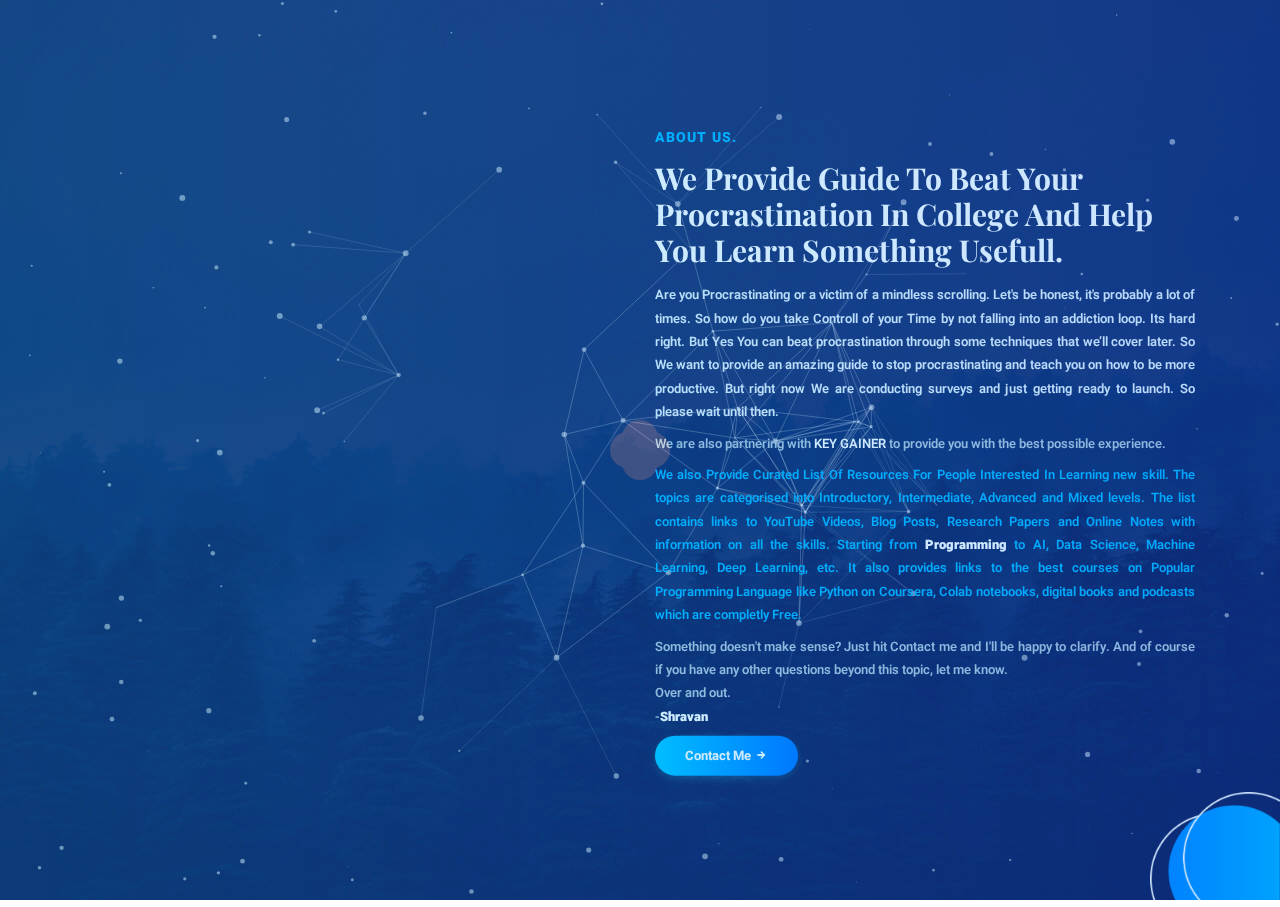
<file: about.html>
<!DOCTYPE html>
<html class="no-js" lang="zxx">

<head>
    <meta charset="utf-8" />
    <meta http-equiv="x-ua-compatible" content="ie=edge" />
    <title>Make Me Productive</title>
    <meta name="description" content="" />
    <meta name="viewport" content="width=device-width, initial-scale=1" />
    <!-- Favicon -->
    <link rel="shortcut icon" href="favicon.ico" type="image/x-icon" />
    <!-- Google font -->
    <link
        href="https://fonts.googleapis.com/css2?family=Heebo:wght@400;500;700;800&family=Playfair+Display:wght@700&display=swap"
        rel="stylesheet" />
    <!-- Ico Font CSS -->
    <link rel="stylesheet" href="css/icofont.css" />
    <!-- Bootstrap CSS -->
    <link rel="stylesheet" href="css/bootstrap.min.css" />
    <!-- Style CSS -->
    <link rel="stylesheet" href="css/style.css" />
    <!-- Responsive CSS -->
    <link rel="stylesheet" href="css/responsive.css" />
</head>

<body class="bg-img body-bg">
    <div class="canvas-area">
        <canvas class="constellation"></canvas>
    </div>

    <!-- PREALODER START -->
    <div class="preloader-wrap">
        <div class="preloader">
            <span></span>
            <span></span>
            <span></span>
            <span></span>
        </div>
    </div>
    <!-- PREALODER END -->
    <!-- SHAPE START -->
    <div class="shape-4"><img src="img/shape-4.png" alt="" /></div>
    <!-- SHAPE END -->
    <div class="bg-img color-white main-container">

        <!-- BODY PART START -->
        <div class="tab-content" id="pills-tabContent">

            <!-- ABOUT PART -->
            <!-- <div class="tab-pane fade" id="pills-about" role="tabpanel" aria-labelledby="pills-about-tab"> -->
            <div id="main-content-about" class="xs-no-positioning fixed fixed-middle">
                <div class="container">
                    <div class="row align-items-center">
                        <div class="col-sm-12 col-md-6 col-lg-6 col-xl-6">
                            <!-- <div class="about_img">
                                <img class="w-100" src="" alt="" />
                                <div class="border-shape"></div>
                                <div class="badge"><img class="w-100" src="" alt="" /></div>
                            </div> -->
                        </div>
                        <div class="col-sm-12 col-md-6 col-lg-6 col-xl-6">
                            <div class="title text-left">
                                <span class="about-small-title">About us.</span>
                                <h1 class="about-main-title">We provide guide to beat your procrastination in college
                                    and help you Learn Something usefull.</h1>
                            </div>
                            <div class="content-text">
                                <p class="first-pera">
                                    Are you Procrastinating or a victim of a mindless scrolling. Let's be honest,
                                    it's probably a lot of times. So how do you take Controll of your
                                    Time by not falling into an addiction loop. Its hard right. But Yes You can beat
                                    procrastination
                                    through some techniques that we’ll cover later. So We want to provide an amazing
                                    guide to stop procrastinating and teach you on how to be more productive.
                                    But right now We are conducting surveys and just getting ready to launch. So
                                    please wait until then.
                                </p>
                                <p class="second-pera">
                                    We are also partnering with <a target="_blank" href="https://www.keygainer.ml/">KEY
                                        GAINER</a> to provide you with the best possible experience.
                                </p>
                                <p class="third-pera">
                                    We also Provide Curated List Of Resources For People Interested In Learning new
                                    skill.
                                    The topics are categorised into Introductory, Intermediate, Advanced and Mixed
                                    levels. The list contains links to YouTube Videos, Blog Posts, Research
                                    Papers and Online Notes with information on all the skills.
                                    Starting from<b> Programming </b> to AI, Data Science, Machine Learning, Deep
                                    Learning, etc.
                                    It also provides links to the best courses on Popular Programming Language like
                                    Python on Coursera, Colab notebooks, digital books and podcasts which are
                                    completly Free.
                                </p>
                                <p class="second-pera">
                                    Something doesn't make sense? Just hit Contact me and I'll be happy to
                                    clarify.
                                    And of course if you have any other questions beyond this topic, let me know.<br>
                                    Over and out.<br>
                                    -<b>Shravan</b>
                                </p>
                                <a href="https://wa.me/919945332995?text=Hey" class="contact-btn">
                                    <button type="button" class="btn btn-primary btn-sm">Contact me <i
                                            class="icofont icofont-swoosh-right"></i></button>
                                </a>
                            </div>
                        </div>
                    </div>
                </div>
            </div>
            <!-- </div> -->
        </div>
    </div>

    <!-- jQuery -->
    <script src="js/jquery-3.2.1.min.js"></script>
    <!-- Bootstrap JS -->
    <script src="js/bootstrap.min.js"></script>
    <!-- zepto JS -->
    <script src="js/zepto.min.js"></script>
    <!-- constellation JS -->
    <script src="js/constellation.min.js"></script>
    <!-- stars JS -->
    <script src="js/stars.js"></script>
    <!-- scripts -->
    <script src="js/scripts.js"></script>

    <script>
        $('.canvas-area canvas').constellation({
            star: {
                width: 3
            },
            line: {
                color: 'rgba(255,255,255,0.7)'
            },
            length: (window.innerWidth / 9),
            radius: (window.innerWidth / 5)
        });
    </script>
</body>

</html>
</file>
<file: css/style.css>
* {
    margin: 0;
    padding: 0;
    -webkit-box-sizing: border-box;
    -moz-box-sizing: border-box;
    box-sizing: border-box;
}
body,
html {
    height: 100%;
    width: 100%;
    /* overflow: visible; */
    overflow: hidden;
}
body {
    height: 100%;
    color: #444;
    font-family: Heebo, sans-serif;
    font-size: 16px;
    line-height: 1.5;
    padding: 20px;
    position: relative;
    z-index: 1;
    /* overflow: visible; */
    overflow: hidden;
}
h1,
h2,
h3,
h4,
h5,
h6,
p {
    margin: 0;
}
h1 {
    font-size: 48px;
    line-height: 0.5;
    font-weight: 700;
    text-transform: uppercase;
}
h2 {
    font-size: 36px;
    line-height: 0.667;
    font-weight: 700;
    text-transform: uppercase;
}
h3 {
    font-size: 28px;
    text-transform: uppercase;
}
h4 {
    font-size: 18px;
    font-weight: 600;
}
embed,
iframe,
img,
object {
    max-width: 100%;
}
ul {
    margin: 0;
    padding: 0;
    list-style: none;
}
a,
a:active,
a:focus,
a:hover,
button {
    text-decoration: none;
    outline: 0;
}
a:active,
a:focus,
a:hover {
    color: #00b3fd;
}
li a {
    color: #fff;
}
a:hover,
button:hover {
    -webkit-transition: all 0.3s ease-in;
    -o-transition: all 0.3s ease-in;
    -moz-transition: all 0.3s ease-in;
    transition: all 0.3s ease-in;
}
.hidden {
    display: none;
}

/* ------------------------------------------------------------------ */
/* 1. CLASSES CSS PART START
/* ------------------------------------------------------------------ */

.bg-img {
    -moz-background-size: cover;
    -o-background-size: cover;
    background-size: cover;
    background-repeat: no-repeat;
    background-position: center center;
}
.fixed {
    position: fixed;
    left: 0;
    right: 0;
}
.fixed-top {
    top: 0;
}
.fixed-left-corner {
    bottom: 25px;
    padding-left: 25px;
}
.fixed-middle {
    top: 50%;
    -webkit-transform: translateY(-50%);
    -moz-transform: translateY(-50%);
    -ms-transform: translateY(-50%);
    -o-transform: translateY(-50%);
    transform: translateY(-50%);
    z-index: 1;
}
.positon-fix-style-1.fixed-middle {
    top: 55%;
}
.fixed-bottom {
    bottom: 0;
}
.body-bg {
    background-image: url(../img/homepage_01_bg.jpg);
}
.home4-body-bg {
    background-image: url(../img/homepage_04_bg.jpg);
}
.about-body-bg {
    background-image: url(../img/about-body-bg.jpg);
}
.contact-body-bg {
    background-image: url(../img/contact-body-bg.jpg);
}
.text-light {
    font-weight: 300;
}
.primary-title {
    margin-bottom: 20px;
}
.color-white * {
    color: #fff;
}
.white-bg-1 {
    background-color: rgba(255, 255, 255, 0.4);
}

/* ------------------------------------------------------------------ */
/*SHAPES*/
/* ------------------------------------------------------------------ */

.shape-1 {
    position: absolute;
    bottom: 0;
    left: 0;
    width: 250px;
}
.shape-2 {
    position: absolute;
    bottom: 0;
    right: 0;
    width: 250px;
}
.shape-3 {
    position: absolute;
    bottom: 0;
    left: 50%;
    transform: translateX(-50%);
    width: 400px;
}
.shape-4 {
    position: absolute;
    bottom: 0;
    right: 0;
    width: 300px;
}
.shape-5 {
    position: absolute;
    bottom: 0;
    right: 0;
}

/* ------------------------------------------------------------------ */
/*BUTTON*/
/* ------------------------------------------------------------------ */

.btn {
    text-transform: capitalize;
    font-size: 14px;
    font-weight: 700;
    border: none;
    padding: 13.5px 30px;
    -webkit-border-radius: 0;
    -moz-border-radius: 0;
    border-radius: 30px;
    overflow: hidden;
    position: relative;
    z-index: 1;
}
.btn-primary {
    background-color: #101a5f;
    background: linear-gradient(to left, #0072ff, #00c6ff);
    -webkit-box-shadow: 0 3px 7px 0 rgba(39, 201, 220, 0.2);
    -moz-box-shadow: 0 3px 7px 0 rgba(39, 201, 220, 0.2);
    box-shadow: 0 3px 7px 0 rgba(39, 201, 220, 0.2);
    color: #fff;
}
.btn-round {
    -webkit-border-radius: 30px;
    -moz-border-radius: 30px;
    border-radius: 30px;
}
.padding-big {
    padding: 50px 0;
}
.pt-70 {
    padding-top: 70px;
}

/* ------------------------------------------------------------------ */
/*BUTTON HOVER*/
/* ------------------------------------------------------------------ */
.btn:after,
.btn:before {
    content: "";
    position: absolute;
    width: 0;
    height: 100%;
    top: 0;
    background-color: #0072ffa3;
    z-index: -1;
    -webkit-transition: all 0.2s ease-in-out;
    -o-transition: all 0.2s ease-in-out;
    -moz-transition: all 0.2s ease-in-out;
    transition: all 0.2s ease-in-out;
}
.btn:before {
    left: 0;
}
.btn:after {
    right: 0;
}
.btn:hover:after,
.btn:hover:before {
    width: 50%;
}
.btn-primary:hover {
    color: #fff;
    -webkit-box-shadow: none;
    -moz-box-shadow: none;
    box-shadow: none;
}

/* ------------------------------------------------------------------ */
/*COLOR CSS*/
/* ------------------------------------------------------------------ */

.bg-header-dark {
    background-color: #01000235;
}
.bg-header-dark-home2 {
    background-color: #210f4b;
}
.bg-footer {
    background-color: #140c31;
}

/* ------------------------------------------------------------------ */
/* CLASSES CSS PART END
/* ------------------------------------------------------------------ */


/* ------------------------------------------------------------------ */
/*2.HEADER PART CSS START*/
/* ------------------------------------------------------------------ */
#header {
    position: absolute;
    width: 100%;
    top: 15px;
    left: 0;
}

.navbar-brand {
    width: 160px;
}
.nav-style1 {
    border: 1px solid #00b3fd5c;
    padding: 4px 40px;
    border-radius: 50px;
}
.navbar-brand h3 {
    font-size: 38px;
    font-weight: 700;
    text-transform: capitalize;
    display: inline-block;
    line-height: 0;
    vertical-align: middle;
    margin-left: 10px;
}
.nav-menu {
    font-size: 14px;
    color: #fff;
    font-weight: 500;
    text-transform: capitalize;
    position: relative;
    -webkit-transition: all 0.3s;
    -o-transition: all 0.3s;
    -moz-transition: all 0.3s;
    transition: all 0.3s;
    padding-right: 0 !important;
    padding-left: 0 !important;
    margin: 0 0.5rem;
}
.head-contact-us {
    text-align: center;
    background: url(../img/shape-4.jpg) center center no-repeat;
    background-size: cover;
    padding: 15px 30px;
    font-size: 18px;
    font-weight: 700;
}
.head-contact-title {
    font-size: 14px;
    color: #fc730a;
    font-weight: 700;
    display: block;
}
.head-contact-no {
    font-size: 25px;
    color: #fff;
    font-weight: 700;
    display: block;
}
.nav-item {
    display: flex;
}
.style-1 .nav-menu::before {
    content: "";
    position: absolute;
    top: -5px;
    left: 50%;
    transform: translateX(-50%);
    height: 0;
    width: 100%;
    background-color: #00b3fd;
    -webkit-transition: all 0.1s;
    -o-transition: all 0.1s;
    -moz-transition: all 0.1s;
    transition: all 0.1s;
}
.style-1 .nav-menu::after {
    content: "";
    position: absolute;
    bottom: -5px;
    left: 50%;
    transform: translateX(-50%);
    height: 0;
    width: 100%;
    background-color: #00b3fd;
    -webkit-transition: all 0.1s;
    -o-transition: all 0.1s;
    -moz-transition: all 0.1s;
    transition: all 0.1s;
}
.style-1 .nav-menu.active {
    color: #00b3fd;
}
.style-1 .nav-item:hover .nav-menu::before {
    height: 1px;
}
.style-1 .nav-item:hover .nav-menu::after {
    height: 1px;
}
.style-1 .active.nav-menu::before {
    height: 1px;
}
.style-1 .active.nav-menu::after {
    height: 1px;
}
.navbar-toggler .icofont {
    font-size: 21px;
}

/* ------------------------------------------------------------------ */
/*HEADER STYLE-2*/
/* ------------------------------------------------------------------ */

.secondary-navbar {
    visibility: hidden;
}
.nav-style2-main {
    position: absolute;
    top: 22px;
    right: 0;
    z-index: 3;
}
ul.style2-nav li {
    display: inline-block;
    margin: 0 10px;
}
ul.style2-nav li:hover .nav-menu {
    color: #101a5f;
}
.style2-nav li .nav-menu.active {
    color: #101a5f;
}
.style2-nav {
    background-color: #101a5f;
    background: linear-gradient(to left, #0072ff, #00c6ff);
    padding: 12px 415px 12px 30px;
    border-radius: 50px 0 0 50px;
    position: relative;
}
.style2-nav .top-line {
    position: absolute;
    top: -8px;
    right: -10px;
    height: 50px;
    width: 90%;
    background-color: transparent;
    border: 2px solid #fff;
    z-index: -1;
    border-radius: 50px 0 0 50px;
}
.style2-nav .bottom-line {
    position: absolute;
    bottom: -8px;
    right: -10px;
    height: 50px;
    width: 95%;
    background-color: transparent;
    border: 2px solid #fff;
    z-index: -1;
    border-radius: 50px 0 0 50px;
}
.menu-design {
    height: 0 !important;
    width: 0 !important;
    margin: 0 !important;
    padding: 0 !important;
}
.nav-pills .nav-link.active,
.nav-pills .show > .nav-link {
    background-color: transparent;
}
/* ------------------------------------------------------------------ */
/*HEADER PART CSS END*/
/* ------------------------------------------------------------------ */



/* ------------------------------------------------------------------ */
/*3.MAIN CONTENT CSS START*/
/* ------------------------------------------------------------------ */


/* ------------------------------------------------------------------ */
/*TITLE CSS START*/
/* ------------------------------------------------------------------ */
.title {
    text-align: center;
}
.small-title {
    font-size: 17px;
    padding-top: 2rem;
    font-weight: 800;
    color: #00b4fd;
    letter-spacing: 2px;
    /* text-transform: uppercase; */
    position: relative;
    display: inline-block;
    line-height: 1.8;
}
.main-title {
    font-size: 70px;
    font-weight: 700;
    color: #fff;
    text-transform: capitalize;
    font-family: "Playfair Display", serif;
    position: relative;
    display: block;
}

/* ------------------------------------------------------------------ */
/*TITLE CSS END*/
/* ------------------------------------------------------------------ */

/* ------------------------------------------------------------------ */
/*COUNTER CSS START*/
/* ------------------------------------------------------------------ */

/* ------------------------------------------------------------------ */
/*COUNTER STYLE-1*/
/* ------------------------------------------------------------------ */

.counter-style1 {
    margin: 25px 0 40px;
}
.counter-style1 .count-down-list.list-inline > li {
    display: inline-block;
    border: 2px solid #00b3fd;
    padding: 40px 0;
    border-radius: 20px;
    transition: all 0.3s;
    position: relative;
}
.counter-style1 .count-down-list.list-inline > li::before {
    content: "";
    position: absolute;
    left: 0;
    top: 0;
    width: 100%;
    height: 100%;
    border-radius: 15px;
    background: #00c6ff;
    background: -webkit-linear-gradient(to top, #0087ff, #00b4fd);
    background: linear-gradient(to top, #0087ff, #00b4fd);
    opacity: 0;
    visibility: hidden;
    z-index: -1;
    -moz-transition: all 0.3s ease 0s;
    -o-transition: all 0.3s ease 0s;
    -ms-transition: all 0.3s ease 0s;
    -webkit-transition: all 0.3s ease 0s;
    transition: all 0.3s ease 0s;
}
.counter-style1 .count-down-list.list-inline > li:hover::before {
    opacity: 1;
    visibility: visible;
}
.counter-style1 .countdown-timer #days span,
.counter-style1 .countdown-timer #hours span,
.counter-style1 .countdown-timer #minutes span,
.counter-style1 .countdown-timer #months span,
.counter-style1 .countdown-timer #seconds span,
.counter-style1 .countdown-timer #years span {
    display: block;
}
.counter-style1 .countdown-timer #days,
.counter-style1 .countdown-timer #hours,
.counter-style1 .countdown-timer #minutes,
.counter-style1 .countdown-timer #months,
.counter-style1 .countdown-timer #seconds,
.counter-style1 .countdown-timer #years {
    text-align: center;
    position: relative;
    width: 22%;
    margin: 0 5px;
}
.counter-style1 .countdown-timer .days,
.counter-style1 .countdown-timer .hours,
.counter-style1 .countdown-timer .minutes,
.counter-style1 .countdown-timer .months,
.counter-style1 .countdown-timer .seconds,
.counter-style1 .countdown-timer .years {
    font-size: 50px;
    font-weight: 800;
}
.counter-style1 .countdown-timer .counter-time-title {
    font-size: 14px;
    font-weight: 500;
    text-transform: uppercase;
}

/* ------------------------------------------------------------------ */
/*COUNTER STYLE-2*/
/* ------------------------------------------------------------------ */

.counter-style2 {
    margin: 80px 0 100px;
}
.counter-style2 .count-down-list.list-inline > li {
    display: inline-block;
    border-radius: 20px;
    transition: all 0.3s;
    position: relative;
}
.counter-style2 .count-down-list.list-inline > li::before {
    content: "";
    position: absolute;
    left: 0;
    top: 0;
    width: 100%;
    height: 100%;
    border-radius: 5px;
    background-size: cover;
    opacity: 1;
    visibility: visible;
    -moz-transition: all 0.3s ease 0s;
    -o-transition: all 0.3s ease 0s;
    -ms-transition: all 0.3s ease 0s;
    -webkit-transition: all 0.3s ease 0s;
    transition: all 0.3s ease 0s;
    z-index: -1;
}
#days .first-bg,
#hours .first-bg,
#minutes .first-bg,
#months .first-bg,
#seconds .first-bg,
#years .first-bg {
    height: 130px;
    width: 130px;
    background: #101a5f;
    position: absolute;
    top: 50%;
    left: 50%;
    transform: translate(-50%, -50%) rotate(60deg);
    z-index: -1;
    border: 3px solid #00c6ff;
    opacity: 0.1;
    border-radius: 20px;
}
#days .third-bg,
#hours .third-bg,
#minutes .third-bg,
#months .third-bg,
#seconds .third-bg,
#years .third-bg {
    height: 130px;
    width: 130px;
    background: #101a5f;
    position: absolute;
    top: 50%;
    left: 50%;
    transform: translate(-50%, -50%) rotate(45deg);
    z-index: -1;
    border: 3px solid #00c6ff;
    border-radius: 20px;
}
#days .second-bg,
#hours .second-bg,
#minutes .second-bg,
#months .second-bg,
#seconds .second-bg,
#years .second-bg {
    height: 130px;
    width: 130px;
    background: #101a5f;
    position: absolute;
    top: 50%;
    left: 50%;
    transform: translate(-50%, -50%) rotate(30deg);
    z-index: -1;
    border: 3px solid #00c6ff;
    opacity: 0.1;
    border-radius: 20px;
}
.counter-style2 .countdown-timer #days span,
.counter-style2 .countdown-timer #hours span,
.counter-style2 .countdown-timer #minutes span,
.counter-style2 .countdown-timer #months span,
.counter-style2 .countdown-timer #seconds span,
.counter-style2 .countdown-timer #years span {
    display: block;
}
.counter-style2 .countdown-timer #days,
.counter-style2 .countdown-timer #hours,
.counter-style2 .countdown-timer #minutes,
.counter-style2 .countdown-timer #months,
.counter-style2 .countdown-timer #seconds,
.counter-style2 .countdown-timer #years {
    text-align: center;
    position: relative;
    width: 180px;
}
.counter-style2 .countdown-timer .days,
.counter-style2 .countdown-timer .hours,
.counter-style2 .countdown-timer .minutes,
.counter-style2 .countdown-timer .months,
.counter-style2 .countdown-timer .seconds,
.counter-style2 .countdown-timer .years {
    font-size: 45px;
    font-weight: 800;
}
.counter-style2 .countdown-timer .counter-time-title {
    font-size: 14px;
    font-weight: 500;
    text-transform: uppercase;
}

/* ------------------------------------------------------------------ */
/*COUNTER CSS END*/
/* ------------------------------------------------------------------ */

/* ------------------------------------------------------------------ */
/*ABOUT CONTENT TEXT START*/
/* ------------------------------------------------------------------ */

.about-small-title {
    font-size: 17px;
    font-weight: 800;
    color: #00b4fd;
    letter-spacing: 2px;
    text-transform: uppercase;
    position: relative;
    line-height: 1.8;
}
.about-main-title {
    font-size: 40px;
    font-weight: 700;
    color: #fff;
    text-transform: capitalize;
    font-family: "Playfair Display", serif;
    position: relative;
    display: block;
    line-height: 1.2;
    margin-top: 10px; 
}
.first-pera {
    color: #e7f1fa;
    margin-top: 20px;
}
.second-pera {
    color: #afc4d7;
}
.third-pera {
    color: #00b4fd;
}
#main-content-about .content-text p {
    font-size: 16px;
    line-height: 1.8;
    font-weight: 600;
    margin-bottom: 20px;
    text-align: justify;
}
.about_img {
    width: 380px;
    display: inline-block;
    position: relative;
}
.border-shape {
    position: absolute;
    top: 30px;
    left: 30px;
    padding-left: 30px;
    height: 100%;
    width: 100%;
    background-color: transparent;
    border: 3px solid #fff;
    border-radius: 100px 0 25px 0;
    z-index: -1;
}

.badge {
    position: absolute;
    top: 50%;
    right: -100px;
    transform: translateY(-50%);
    height: 170px;
    width: 170px;
}

/* ------------------------------------------------------------------ */
/*ABOUT CONTENT TEXT END*/
/* ------------------------------------------------------------------ */

/* ------------------------------------------------------------------ */
/*CONTACT FORM CSS START*/
/* ------------------------------------------------------------------ */

.contact-small-title {
    font-size: 17px;
    font-weight: 800;
    color: #00b4fd;
    letter-spacing: 2px;
    text-transform: uppercase;
    line-height: 1.8;
    margin-bottom: 5px;
}
.contact-main-title {
    font-size: 44px;
    font-weight: 700;
    color: #fff;
    text-transform: capitalize;
    font-family: "Playfair Display", serif;
    position: relative;
    display: block;
    line-height: 1.2;
    margin-bottom: 30px;
}
.form-control {
    height: 47px;
    padding: 10px 30px;
    background-color: #101a5f;
    -webkit-box-shadow: none;
    -moz-box-shadow: none;
    box-shadow: none;
    outline: 0;
    border: 2px solid transparent;
    border-radius: 34px;
    width: 100%;
    color: #fff;
    font-weight: 400;
    font-size: 14px;
}
textarea.form-control {
    border-radius: 20px;
}
.form-control:focus {
    color: #fff;
    background-color: #101a5f;
    border-color: #00b2fd;
    outline: 0;
}
/* ------------------------------------------------------------------ */
/*CONTACT FORM CSS END*/
/* ------------------------------------------------------------------ */


/* ------------------------------------------------------------------ */
/*SUBSCRIBE FORM CSS START*/
/* ------------------------------------------------------------------ */
.subscribe-form {
    padding: 0 20px;
}
.form-inline {
    position: relative;
}
.form-inline .form-control {
    width: 100%;
    height: 55px;
    padding-left: 30px;
    padding-right: 80px;
    -webkit-border-radius: 30px;
    -moz-border-radius: 30px;
    border-radius: 30px;
    border: 1px solid #0d3373;
    background-color: #101a5f;
}
.form-inline .btn {
    position: absolute;
    right: 4px;
    top: 50%;
    transform: translateY(-50%);
    font-size: 17px;
    padding: 10px 28px;
    border-radius: 50px;
    background: linear-gradient(to left, #0072ff, #00c6ff);
}
.form-inline .btn .btn-icon {
    display: none;
}
.form-inline .form-control:focus {
    color: #fff;
    outline: 0;
    box-shadow: 0 0 0 0.2rem rgba(0, 123, 255, 0);
}
.form-control::placeholder {
    color: #fff;
}

.contact-btn{
    margin-top: 30px;
}

/* ------------------------------------------------------------------ */
/*SUBSCRIBE FORM CSS END*/
/* ------------------------------------------------------------------ */


/* ------------------------------------------------------------------ */
/*FOOTER CSS START*/
/* ------------------------------------------------------------------ */

#footer a {
    vertical-align: middle;
}
#footer .footer-logo {
    width: 75px;
    display: inline-block;
    vertical-align: middle;
}

/* ------------------------------------------------------------------ */
/*FOOTER CSS END*/
/* ------------------------------------------------------------------ */


/* ------------------------------------------------------------------ */
/*SOCIAL ICON CSS START*/
/* ------------------------------------------------------------------ */
.social-icon-box {
    display: inline-block;
    position: absolute;
    bottom: 20px;
    left: 50%;
    transform: translateX(-50%);
    z-index: 9;
}
.social-icons li {
    display: inline-block;
    margin: 0px 3px;
}

.social-icons li a {
    display: block;
    border: 1px;
    border-color: #101a5f;
    border-style: solid;
    width: 40px;
    height: 40px;
    line-height: 38px;
    text-align: center;
    transition: all 0.3s;
    border-radius: 50%;
}
.social-icons li a i {
    color: #101a5f;
    transition: all 0.3s;
}
.social-icons li a:hover {
    border-color: transparent;
    background-color: #101a5f;
}
.social-icons li a:hover i {
    color: #fff;
}
.social-icons li a.active {
    border-color: transparent;
    background-color: #101a5f;
}

/* ------------------------------------------------------------------ */
/*SOCIAL ICON STYLE-2*/
/* ------------------------------------------------------------------ */

.social-icon-box-style2 {
    position: absolute;
    bottom: 40px;
    left: 0;
    z-index: 3;
}

.social-icon-box-style2 p{
    font-size: 14px;
    color: #fff;
    font-weight: 600;
    text-shadow: 2px 8px 6px rgb(0 0 0 / 10%), 0px -5px 35px rgb(255 255 255 / 12%);
}
.social-icons-style2 {
    background-color: #101a5f;
    background: linear-gradient(to right, #0072ff, #00c6ff);
    padding: 12px 10px 12px 415px;
    border-radius: 0 50px 50px 0;
    position: relative;
}
.social-icons-style2 .top-line {
    position: absolute;
    top: -8px;
    left: -10px;
    height: 50px;
    width: 90%;
    background-color: transparent;
    border: 2px solid #fff;
    z-index: -1;
    border-radius: 0 50px 50px 0;
}
.social-icons-style2 .bottom-line {
    position: absolute;
    bottom: -8px;
    left: -10px;
    height: 50px;
    width: 95%;
    background-color: transparent;
    border: 2px solid #fff;
    z-index: -1;
    border-radius: 0 50px 50px 0;
}

/* ------------------------------------------------------------------ */
/*6. EXTRAA (modal, form reset, preloader etc)*/
/* ------------------------------------------------------------------ */
.icofont {
    font-size: 14px;
}
.modal-dialog {
    width: 75%;
}
.modal-header {
    padding: 15px 0;
    position: relative;
    padding-top: 22px;
}
.modal-header .close {
    margin-top: 0;
    color: #101a5f;
    opacity: 0.8;
    font-size: 45px;
    position: absolute;
    right: 0;
    top: -5px;
}
.modal-content {
    -webkit-box-shadow: none;
    -moz-box-shadow: none;
    box-shadow: none;
    border: none;
    -webkit-border-radius: 0;
    -moz-border-radius: 0;
    border-radius: 0;
    padding: 0 35px;
}
.modal-body {
    padding: 15px 0;
}
.modal-body p {
    font-size: 14px;
    margin-bottom: 25px;
    line-height: 1.5;
}
.modal .social-icons li a {
    color: #444;
    border: none;
}
.modal .social-icons li a:hover,
.modal .social-icons li a:hover i {
    color: #fff;
    background-color: transparent;
}
/* ------------------------------------------------------------------ */
/*CONTACT FORM*/
/* ------------------------------------------------------------------ */
.contact-form {
    background: #1e0c48;
    padding: 40px 70px;
    border-radius: 10px;
    position: relative;
}
.contact-form::before {
    content: "";
    top: 0;
    left: 0;
    height: 5px;
    width: 100%;
    position: absolute;
    border-radius: 10px 10px 0 0;
    background-color: #101a5f;
    background: linear-gradient(to left, #0072ff, #00c6ff);
}
#contact-form {
    overflow: hidden;
}
#contact-form .error,
#contact-form .success {
    display: none;
}
#contact-form .success {
    color: #fff;
    margin-left: 20px;
    margin-bottom: 10px;
}
#contact-form .error {
    color: #fe2929;
    margin-left: 20px;
    margin-bottom: 10px;
}
.location-map {
    height: 590px;
    border-radius: 10px;
    overflow: hidden;
}
.modal .form-control {
    border-color: rgba(167, 167, 167, 0.48);
    color: #444;
}
.modal .form-field i {
    color: rgba(167, 167, 167, 0.48);
}
.form-field {
    margin-bottom: 25px;
    position: relative;
}
.field-half-width {
    width: 48%;
}
.field-full-width {
    width: 100%;
}
.form-field i {
    position: absolute;
    color: rgba(255, 255, 255, 0.702);
    right: 30px;
    top: 50%;
    font-size: 12px;
    -webkit-transform: translateY(-50%);
    -moz-transform: translateY(-50%);
    -ms-transform: translateY(-50%);
    -o-transform: translateY(-50%);
    transform: translateY(-50%);
}
.modal .form-control {
    border-width: 1px;
}
.modal .form-control::placeholder {
    color: #ced4da;
}
.modal .form-control:focus {
    color: #222;
    background-color: transparent;
    border-color: #101a5f;
    outline: 0;
    box-shadow: 0 0 0 0.2rem rgba(0, 123, 255, 0);
}
.modal .form-control:focus + i {
    color: #101a5f;
}
.btn-big {
    width: 330px;
    -webkit-border-radius: 0;
    -moz-border-radius: 0;
    border-radius: 0;
}
/* ------------------------------------------------------------------ */
/*preloader*/
/* ------------------------------------------------------------------ */
.preloader-wrap {
    position: fixed;
    top: 0;
    bottom: 0;
    left: 0;
    right: 0;
    z-index: 99;
    height: 100%;
    width: 100%;
    background-color: #101a5f;
    background: linear-gradient(to left, #0072ff, #00c6ff);
    z-index: 9999999;
}
.preloader {
    position: absolute;
    top: 50%;
    text-align: center;
    left: 50%;
    -webkit-transform: translate(-50%, -50%);
    -moz-transform: translate(-50%, -50%);
    -ms-transform: translate(-50%, -50%);
    -o-transform: translate(-50%, -50%);
    transform: translate(-50%, -50%);
    z-index: 999;
    width: 24px;
    height: 24px;
}
.preloader span {
    display: inline-block;
    background-color: #fff;
    position: absolute;
    width: 36px;
    height: 36px;
    -webkit-border-radius: 100%;
    -moz-border-radius: 100%;
    border-radius: 100%;
    -webkit-transform: translate(-50%, -50%);
    -moz-transform: translate(-50%, -50%);
    -ms-transform: translate(-50%, -50%);
    -o-transform: translate(-50%, -50%);
    transform: translate(-50%, -50%);
    -webkit-animation: ball-fussion-ball1 1s 0s ease infinite;
    -moz-animation: ball-fussion-ball1 1s 0s ease infinite;
    -o-animation: ball-fussion-ball1 1s 0s ease infinite;
    animation: ball-fussion-ball1 1s 0s ease infinite;
}
.preloader span:nth-child(1) {
    top: 0;
    left: 50%;
    z-index: 1;
}
.preloader span:nth-child(2) {
    top: 50%;
    left: 100%;
    z-index: 2;
    -webkit-animation-name: ball-fussion-ball2;
    -moz-animation-name: ball-fussion-ball2;
    -o-animation-name: ball-fussion-ball2;
    animation-name: ball-fussion-ball2;
}
.preloader span:nth-child(3) {
    top: 100%;
    left: 50%;
    z-index: 1;
    -webkit-animation-name: ball-fussion-ball3;
    -moz-animation-name: ball-fussion-ball3;
    -o-animation-name: ball-fussion-ball3;
    animation-name: ball-fussion-ball3;
}
.preloader span:nth-child(4) {
    top: 50%;
    left: 0;
    z-index: 2;
    -webkit-animation-name: ball-fussion-ball4;
    -moz-animation-name: ball-fussion-ball4;
    -o-animation-name: ball-fussion-ball4;
    animation-name: ball-fussion-ball4;
}
@-webkit-keyframes ball-fussion-ball1 {
    0% {
        opacity: 0.35;
    }
    50% {
        top: -100%;
        left: 200%;
        opacity: 1;
    }
    100% {
        top: 50%;
        left: 100%;
        z-index: 2;
        opacity: 0.35;
    }
}
@-moz-keyframes ball-fussion-ball1 {
    0% {
        opacity: 0.35;
    }
    50% {
        top: -100%;
        left: 200%;
        opacity: 1;
    }
    100% {
        top: 50%;
        left: 100%;
        z-index: 2;
        opacity: 0.35;
    }
}
@-o-keyframes ball-fussion-ball1 {
    0% {
        opacity: 0.35;
    }
    50% {
        top: -100%;
        left: 200%;
        opacity: 1;
    }
    100% {
        top: 50%;
        left: 100%;
        z-index: 2;
        opacity: 0.35;
    }
}
@keyframes ball-fussion-ball1 {
    0% {
        opacity: 0.35;
    }
    50% {
        top: -100%;
        left: 200%;
        opacity: 1;
    }
    100% {
        top: 50%;
        left: 100%;
        z-index: 2;
        opacity: 0.35;
    }
}
@-webkit-keyframes ball-fussion-ball2 {
    0% {
        opacity: 0.35;
    }
    50% {
        top: 200%;
        left: 200%;
        opacity: 1;
    }
    100% {
        top: 100%;
        left: 50%;
        z-index: 1;
        opacity: 0.35;
    }
}
@-moz-keyframes ball-fussion-ball2 {
    0% {
        opacity: 0.35;
    }
    50% {
        top: 200%;
        left: 200%;
        opacity: 1;
    }
    100% {
        top: 100%;
        left: 50%;
        z-index: 1;
        opacity: 0.35;
    }
}
@-o-keyframes ball-fussion-ball2 {
    0% {
        opacity: 0.35;
    }
    50% {
        top: 200%;
        left: 200%;
        opacity: 1;
    }
    100% {
        top: 100%;
        left: 50%;
        z-index: 1;
        opacity: 0.35;
    }
}
@keyframes ball-fussion-ball2 {
    0% {
        opacity: 0.35;
    }
    50% {
        top: 200%;
        left: 200%;
        opacity: 1;
    }
    100% {
        top: 100%;
        left: 50%;
        z-index: 1;
        opacity: 0.35;
    }
}
@-webkit-keyframes ball-fussion-ball3 {
    0% {
        opacity: 0.35;
    }
    50% {
        top: 200%;
        left: -100%;
        opacity: 1;
    }
    100% {
        top: 50%;
        left: 0;
        z-index: 2;
        opacity: 0.35;
    }
}
@-moz-keyframes ball-fussion-ball3 {
    0% {
        opacity: 0.35;
    }
    50% {
        top: 200%;
        left: -100%;
        opacity: 1;
    }
    100% {
        top: 50%;
        left: 0;
        z-index: 2;
        opacity: 0.35;
    }
}
@-o-keyframes ball-fussion-ball3 {
    0% {
        opacity: 0.35;
    }
    50% {
        top: 200%;
        left: -100%;
        opacity: 1;
    }
    100% {
        top: 50%;
        left: 0;
        z-index: 2;
        opacity: 0.35;
    }
}
@keyframes ball-fussion-ball3 {
    0% {
        opacity: 0.35;
    }
    50% {
        top: 200%;
        left: -100%;
        opacity: 1;
    }
    100% {
        top: 50%;
        left: 0;
        z-index: 2;
        opacity: 0.35;
    }
}
@-webkit-keyframes ball-fussion-ball4 {
    0% {
        opacity: 0.35;
    }
    50% {
        top: -100%;
        left: -100%;
        opacity: 1;
    }
    100% {
        top: 0;
        left: 50%;
        z-index: 1;
        opacity: 0.35;
    }
}
@-moz-keyframes ball-fussion-ball4 {
    0% {
        opacity: 0.35;
    }
    50% {
        top: -100%;
        left: -100%;
        opacity: 1;
    }
    100% {
        top: 0;
        left: 50%;
        z-index: 1;
        opacity: 0.35;
    }
}
@-o-keyframes ball-fussion-ball4 {
    0% {
        opacity: 0.35;
    }
    50% {
        top: -100%;
        left: -100%;
        opacity: 1;
    }
    100% {
        top: 0;
        left: 50%;
        z-index: 1;
        opacity: 0.35;
    }
}
@keyframes ball-fussion-ball4 {
    0% {
        opacity: 0.35;
    }
    50% {
        top: -100%;
        left: -100%;
        opacity: 1;
    }
    100% {
        top: 0;
        left: 50%;
        z-index: 1;
        opacity: 0.35;
    }
}
/* ------------------------------------------------------------------ */
/*theme-style css*/
/* ------------------------------------------------------------------ */ 

#stats {
    left: 20px !important;
    top: 20px !important;
    display: none !important;
}
.canvas-area {
    position: absolute;
    top: 0;
    left: 0;
    height: 100%;
    width: 100%;
    z-index: 1;
}
.constellation {
    height: 100% !important;
    width: 100% !important;
}
/* ------------------------------------------------------------------ */ 
/*theme-style-rain*/
/* ------------------------------------------------------------------ */ 
.rain-area {
    height: 100%;
    width: 100%;
    position: absolute;
    top: 0;
    left: 0;
    z-index: -1;
}

.rain-area img {
    width: 100%;
    height: 100%;
    position: absolute;
    top: 0;
    left: 0;
    right: 0;
}
.rain-area canvas {
    position: absolute;
    top: 0;
    left: 0;
    right: 0;
    bottom: 0;
    width: 100%;
    height: 100%;
}
.rain-area {
    position: absolute;
    z-index: -1;
    height: 100%;
    width: 100%;
    overflow: hidden;
}
.rain-area:after {
    position: absolute;
    top: 0;
    left: 0;
    width: 100%;
    height: 100%;
    content: "";
    z-index: -1;
    background-color: #000;
    opacity: 0.3;
}


/* ------------------------------------------------------------------ */ 
/* for snow effect */
/* ------------------------------------------------------------------ */ 
.snow,
.winter-is-coming {
    z-index: -1;
    pointer-events: none;
}
.winter-is-coming {
    overflow: hidden;
    position: absolute;
    top: 0;
    height: 100%;
    width: 100%;
    max-width: 100%;
    background: rgba(0, 0, 0, 0.2);
}
.snow {
    position: absolute;
    top: 0;
    right: 0;
    bottom: 0;
    left: 0;
    -webkit-animation: falling linear infinite both;
    animation: falling linear infinite both;
    -webkit-transform: translate3D(0, -100%, 0);
    transform: translate3D(0, -100%, 0);
}
.snow-near {
    -webkit-animation-duration: 10s;
    animation-duration: 10s;
    background-image: url(../img/snow-near.png);
    background-size: contain;
}
.snow-near + .snow-alt {
    -webkit-animation-delay: 5s;
    animation-delay: 5s;
}
.snow-mid {
    -webkit-animation-duration: 20s;
    animation-duration: 20s;
    background-image: url(../img/snow-mid.png);
    background-size: contain;
}
.snow-mid + .snow-alt {
    -webkit-animation-delay: 10s;
    animation-delay: 10s;
}
.snow-far {
    -webkit-animation-duration: 30s;
    animation-duration: 30s;
    background-image: url(../img/snow-far.png);
    background-size: contain;
}
.snow-far + .snow-alt {
    -webkit-animation-delay: 15s;
    animation-delay: 15s;
}
@-webkit-keyframes falling {
    0% {
        -webkit-transform: translate3D(-7.5%, -100%, 0);
        transform: translate3D(-7.5%, -100%, 0);
    }
    100% {
        -webkit-transform: translate3D(7.5%, 100%, 0);
        transform: translate3D(7.5%, 100%, 0);
    }
}
@keyframes falling {
    0% {
        -webkit-transform: translate3D(-7.5%, -100%, 0);
        transform: translate3D(-7.5%, -100%, 0);
    }
    100% {
        -webkit-transform: translate3D(7.5%, 100%, 0);
        transform: translate3D(7.5%, 100%, 0);
    }
}
/* ------------------------------------------------------------------ */ 
/* for waterpipe */
/* ------------------------------------------------------------------ */ 
#wavybg-wrapper {
    width: 100%;
    height: 100%;
    overflow: hidden;
    position: absolute;
    z-index: -1;
    background: #333;
    top: 0;
    left: 0;
    margin: auto;
}
#wavybg-wrapper canvas {
    position: absolute;
    top: 0;
    bottom: 0;
    margin: auto;
    left: 0;
    right: 0;
}
/* ------------------------------------------------------------------ */
/* for particles */
/* ------------------------------------------------------------------ */
.canvas-area {
    position: absolute;
    top: 0;
    bottom: 0;
    left: 0;
    right: 0;
    z-index: -1;
}
.canvas-area canvas {
    width: 100%;
    height: 100%;
}
#stats {
    display: none !important;
}
/* ------------------------------------------------------------------ */
/* for sphere particles */
/* ------------------------------------------------------------------ */
#sphere-particles {
    position: absolute;
    top: 0;
    bottom: 0;
    left: 0;
    right: 0;
    background-color: #000;
    text-align: center;
    z-index: -1;
    overflow: hidden;
}
#sphere-particles canvas {
    position: absolute;
    max-width: 100%;
    height: 750px;
    max-height: 100%;
    left: 0;
    right: 0;
    width: 700px;
    margin: auto;
    top: 0;
    bottom: 0;
    z-index: -1;
}
/* ------------------------------------------------------------------ */
/* video background */
/* ------------------------------------------------------------------ */
.tubular {
    position: absolute !important;
    height: 100% !important;
    width: 100% !important;
    top: 0 !important;
    left: 0 !important;
    z-index: -1 !important;
}
.big-background-default-image {
    background-image: url(../img/body-bg.jpg);
    background-repeat: no-repeat;
    background-position: center center;
    background-size: cover;
    width: 100%;
    height: 100%;
    z-index: 0;
    backface-visibility: hidden;
}
.big-background-default-image iframe {
    width: 100% !important;
    height: 100% !important;
    position: absolute !important;
    margin: 0 !important;
    top: 0 !important;
    left: 0 !important;
    right: 0 !important;
    bottom: 0 !important;
}
#home_bg .home1-counter-box {
    background: linear-gradient(to right, #a14ae3c4, #f5a6f1b3);
}

#home_bg .form-inline .form-control {
    background-color: #101a5f38;
}
#home_bg::before {
    content: "";
    position: absolute;
    top: 0;
    left: 0;
    height: 100%;
    width: 100%;
    background-color: #101a5f8c;
    z-index: 1;
}
</file>
<file: css/responsive.css>
@media screen and (max-width: 1799px) {
    .style2-nav {
        padding: 10px 265px 10px 25px;
    }
    .nav-style2-main {
        top: 25px;
    }
    .style2-nav .top-line {
        top: -7px;
        right: -20px;
        border: 2px solid #fff;
        border-radius: 50px 0 0 50px;
    }
    .style2-nav .bottom-line {
        bottom: -7px;
        right: -15px;
        border: 2px solid #fff;
        border-radius: 50px 0 0 50px;
    }
    .counter-style2 {
        margin: 45px 0 65px;
    }
    #days .first-bg,
    #hours .first-bg,
    #minutes .first-bg,
    #months .first-bg,
    #seconds .first-bg,
    #years .first-bg {
        height: 115px;
        width: 115px;
        border-radius: 15px;
    }
    #days .third-bg,
    #hours .third-bg,
    #minutes .third-bg,
    #months .third-bg,
    #seconds .third-bg,
    #years .third-bg {
        height: 115px;
        width: 115px;
        border-radius: 15px;
    }
    #days .second-bg,
    #hours .second-bg,
    #minutes .second-bg,
    #months .second-bg,
    #seconds .second-bg,
    #years .second-bg {
        height: 115px;
        width: 115px;
        border-radius: 15px;
    }
    .counter-style2 .countdown-timer #days,
    .counter-style2 .countdown-timer #hours,
    .counter-style2 .countdown-timer #minutes,
    .counter-style2 .countdown-timer #months,
    .counter-style2 .countdown-timer #seconds,
    .counter-style2 .countdown-timer #years {
        text-align: center;
        position: relative;
        width: 160px;
    }
    .counter-style2 .countdown-timer .days,
    .counter-style2 .countdown-timer .hours,
    .counter-style2 .countdown-timer .minutes,
    .counter-style2 .countdown-timer .months,
    .counter-style2 .countdown-timer .seconds,
    .counter-style2 .countdown-timer .years {
        font-size: 34px;
        line-height: 1.4;
    }
    .counter-style2 .count-down-list.list-inline > li {
        padding: 26px 0;
    }
    .counter-style2 .countdown-timer .counter-time-title {
        font-size: 13px;
    }
    .social-icon-box-style2 {
        bottom: 17px;
    }
    .social-icons-style2 {
        padding: 10px 10px 10px 265px;
        border-radius: 0 50px 50px 0;
    }
    .social-icons-style2 .top-line {
        top: -8px;
        left: -27px;
        height: 42px;
        border: 2px solid #fff;
    }
    .social-icons-style2 .bottom-line {
        bottom: -8px;
        left: -13px;
        height: 42px;
        border: 2px solid #fff;
    }
    .shape-4 {
        width: 170px;
    }
    #main-content-about.fixed-middle {
        top: 50%;
    }
    .about_img {
        width: 340px;
    }
    .border-shape {
        top: 25px;
        left: 25px;
    }
    .badge {
        right: -80px;
        height: 115px;
        width: 115px;
    }
    .about-small-title {
        font-size: 14px;
        letter-spacing: 2px;
    }
    .about-main-title {
        font-size: 38px;
    }
    #main-content-about .content-text p {
        font-size: 15px;
        margin-bottom: 12px;
    }
    .first-pera {
        margin-top: 15px;
    }
    .btn-sm {
        font-size: 14px;
        padding: 12px 30px;
    }
    .shape-5 {
        width: 170px;
    }
}
@media screen and (max-width: 1599px) {
    .head-contact-us {
        width: 155px;
        padding: 11px 10px;
        font-size: 15px;
    }
    .small-title {
        font-size: 14px;
        letter-spacing: 2px;
        line-height: 1.4;
    }
    .main-title {
        font-size: 55px;
    }
    .counter-style1 .countdown-timer .days,
    .counter-style1 .countdown-timer .hours,
    .counter-style1 .countdown-timer .minutes,
    .counter-style1 .countdown-timer .months,
    .counter-style1 .countdown-timer .seconds,
    .counter-style1 .countdown-timer .years {
        font-size: 43px;
    }
    .counter-style1 .count-down-list.list-inline > li {
        border: 2px solid #00b3fd;
        padding: 30px 0;
        border-radius: 15px;
    }
    .counter-style1 .count-down-list.list-inline > li::before {
        border-radius: 10px;
    }
    .counter-style1 .countdown-timer .counter-time-title {
        font-size: 12px;
    }
    .subscribe-form {
        padding: 0 10px;
    }
    .form-inline .form-control {
        height: 45px;
        padding-left: 20px;
        padding-right: 58px;
    }
    .form-inline .btn {
        padding: 7px 15px;
        font-size: 15px;
    }
    .shape-1 {
        width: 165px;
    }
    .shape-2 {
        width: 165px;
    }
    .shape-3 {
        width: 270px;
    }
    .social-icons li a {
        width: 35px;
        height: 35px;
        line-height: 33px;
    }
    .social-icon-box {
        bottom: 12px;
    }
    .style2-nav {
        padding: 10px 130px 10px 25px;
    }
    .nav-style2-main {
        top: 25px;
    }
    .style2-nav .top-line {
        top: -7px;
        right: -20px;
        border: 2px solid #fff;
        border-radius: 50px 0 0 50px;
    }
    .style2-nav .bottom-line {
        bottom: -7px;
        right: -15px;
        border: 2px solid #fff;
        border-radius: 50px 0 0 50px;
    }
    .counter-style2 {
        margin: 45px 0 65px;
    }
    #days .first-bg,
    #hours .first-bg,
    #minutes .first-bg,
    #months .first-bg,
    #seconds .first-bg,
    #years .first-bg {
        height: 105px;
        width: 105px;
        border-radius: 15px;
    }
    #days .third-bg,
    #hours .third-bg,
    #minutes .third-bg,
    #months .third-bg,
    #seconds .third-bg,
    #years .third-bg {
        height: 105px;
        width: 105px;
        border-radius: 15px;
    }
    #days .second-bg,
    #hours .second-bg,
    #minutes .second-bg,
    #months .second-bg,
    #seconds .second-bg,
    #years .second-bg {
        height: 105px;
        width: 105px;
        border-radius: 15px;
    }
    .counter-style2 .countdown-timer #days,
    .counter-style2 .countdown-timer #hours,
    .counter-style2 .countdown-timer #minutes,
    .counter-style2 .countdown-timer #months,
    .counter-style2 .countdown-timer #seconds,
    .counter-style2 .countdown-timer #years {
        text-align: center;
        position: relative;
        width: 140px;
    }
    .counter-style2 .countdown-timer .days,
    .counter-style2 .countdown-timer .hours,
    .counter-style2 .countdown-timer .minutes,
    .counter-style2 .countdown-timer .months,
    .counter-style2 .countdown-timer .seconds,
    .counter-style2 .countdown-timer .years {
        font-size: 30px;
        line-height: 1.4;
    }
    .counter-style2 .count-down-list.list-inline > li {
        padding: 26px 0;
    }
    .counter-style2 .countdown-timer .counter-time-title {
        font-size: 12px;
    }
    .social-icon-box-style2 {
        bottom: 17px;
    }
    .social-icons-style2 {
        padding: 10px 10px 10px 130px;
        border-radius: 0 50px 50px 0;
    }
    .social-icons-style2 .top-line {
        top: -8px;
        left: -27px;
        height: 42px;
        border: 2px solid #fff;
    }
    .social-icons-style2 .bottom-line {
        bottom: -8px;
        left: -13px;
        height: 42px;
        border: 2px solid #fff;
    }
    .shape-4 {
        width: 140px;
    }
    #main-content-about.fixed-middle {
        top: 50%;
    }
    .about_img {
        width: 280px;
    }
    .border-shape {
        top: 25px;
        left: 25px;
    }
    .badge {
        right: -80px;
        height: 115px;
        width: 115px;
    }
    .about-small-title {
        font-size: 14px;
        letter-spacing: 1px;
    }
    .about-main-title {
        font-size: 34px;
    }
    #main-content-about .content-text p {
        font-size: 14px;
        margin-bottom: 15px;
    }
    .first-pera {
        margin-top: 15px;
    }
    .btn-sm {
        font-size: 14px;
        padding: 10px 30px;
    }
    .shape-5 {
        width: 170px;
    }
}
@media screen and (max-width: 1399px) {
    .head-contact-us {
        width: 155px;
        padding: 11px 10px;
        font-size: 15px;
    }
    .small-title {
        font-size: 14px;
        letter-spacing: 2px;
        line-height: 1.4;
    }
    .main-title {
        font-size: 55px;
    }

    .counter-style1 .countdown-timer #days,
    .counter-style1 .countdown-timer #hours,
    .counter-style1 .countdown-timer #minutes,
    .counter-style1 .countdown-timer #months,
    .counter-style1 .countdown-timer #seconds,
    .counter-style1 .countdown-timer #years {
        width: 22%;
        margin: 0px 3px;
    }


    .counter-style1 .countdown-timer .days,
    .counter-style1 .countdown-timer .hours,
    .counter-style1 .countdown-timer .minutes,
    .counter-style1 .countdown-timer .months,
    .counter-style1 .countdown-timer .seconds,
    .counter-style1 .countdown-timer .years {
        font-size: 43px;
    }
    .counter-style1 .count-down-list.list-inline > li {
        border: 2px solid #00b3fd;
        padding: 20px 0;
        border-radius: 15px;
    }
    .counter-style1 .countdown-timer .counter-time-title {
        font-size: 12px;
    }
    .subscribe-form {
        padding: 0 10px;
    }
    .form-inline .form-control {
        height: 45px;
        padding-left: 20px;
        padding-right: 58px;
    }
    .form-inline .btn {
        padding: 7px 15px;
        font-size: 15px;
    }
    .shape-1 {
        width: 165px;
    }
    .shape-2 {
        width: 165px;
    }
    .shape-3 {
        width: 270px;
    }
    .social-icons li a {
        width: 35px;
        height: 35px;
        line-height: 33px;
    }
    .social-icon-box {
        bottom: 12px;
    }
    .nav-style2-main {
        top: 25px;
    }
    .style2-nav .top-line {
        top: -7px;
        right: -20px;
        border: 2px solid #fff;
        border-radius: 50px 0 0 50px;
    }
    .style2-nav .bottom-line {
        bottom: -7px;
        right: -15px;
        border: 2px solid #fff;
        border-radius: 50px 0 0 50px;
    }
    .counter-style2 {
        margin: 45px 0 65px;
    }
    #days .first-bg,
    #hours .first-bg,
    #minutes .first-bg,
    #months .first-bg,
    #seconds .first-bg,
    #years .first-bg {
        height: 100px;
        width: 100px;
        border-radius: 15px;
    }
    #days .third-bg,
    #hours .third-bg,
    #minutes .third-bg,
    #months .third-bg,
    #seconds .third-bg,
    #years .third-bg {
        height: 100px;
        width: 100px;
        border-radius: 15px;
    }
    #days .second-bg,
    #hours .second-bg,
    #minutes .second-bg,
    #months .second-bg,
    #seconds .second-bg,
    #years .second-bg {
        height: 100px;
        width: 100px;
        border-radius: 15px;
    }
    .counter-style2 .countdown-timer #days,
    .counter-style2 .countdown-timer #hours,
    .counter-style2 .countdown-timer #minutes,
    .counter-style2 .countdown-timer #months,
    .counter-style2 .countdown-timer #seconds,
    .counter-style2 .countdown-timer #years {
        text-align: center;
        position: relative;
        width: 130px;
    }
    .counter-style2 .countdown-timer .days,
    .counter-style2 .countdown-timer .hours,
    .counter-style2 .countdown-timer .minutes,
    .counter-style2 .countdown-timer .months,
    .counter-style2 .countdown-timer .seconds,
    .counter-style2 .countdown-timer .years {
        font-size: 30px;
        line-height: 1.4;
    }
    .counter-style2 .count-down-list.list-inline > li {
        padding: 26px 0;
    }
    .counter-style2 .countdown-timer .counter-time-title {
        font-size: 12px;
    }
    .social-icon-box-style2 {
        bottom: 17px;
    }
    .social-icons-style2 {
        padding: 10px 10px 10px 130px;
        border-radius: 0 50px 50px 0;
    }
    .social-icons-style2 .top-line {
        top: -8px;
        left: -27px;
        height: 42px;
        border: 2px solid #fff;
    }
    .social-icons-style2 .bottom-line {
        bottom: -8px;
        left: -13px;
        height: 42px;
        border: 2px solid #fff;
    }
    .shape-4 {
        width: 140px;
    }
    #main-content-about.fixed-middle {
        top: 50%;
    }
    .about_img {
        width: 260px;
    }
    .border-shape {
        top: 25px;
        left: 25px;
    }
    .badge {
        right: -80px;
        height: 115px;
        width: 115px;
    }
    .about-small-title {
        font-size: 14px;
        letter-spacing: 1px;
    }
    .about-main-title {
        font-size: 34px;
    }
    #main-content-about .content-text p {
        font-size: 14px;
        margin-bottom: 10px;
    }
    .first-pera {
        margin-top: 15px;
    }
    .btn-sm {
        font-size: 14px;
        padding: 12px 30px;
    }

    .contact-btn {
        margin-top: 20px;
    }

    .shape-5 {
        width: 170px;
    }
    #main-content-contact.fixed-middle {
        top: 50%;
    }
    .contact-small-title {
        font-size: 16px;
        line-height: 1.4;
    }
    .contact-main-title {
        font-size: 42px;
        margin-bottom: 20px;
    }
    .form-field {
        margin-bottom: 10px;
    }
    textarea.form-control {
        border-radius: 10px;
        height: 115px;
    }
    #contact-form .btn {
        font-size: 13px;
        padding: 9.5px 30px;
    }
}
@media screen and (max-width: 1299px) {
    .head-contact-us {
        width: 155px;
        padding: 11px 10px;
        font-size: 15px;
    }
    .small-title {
        font-size: 14px;
        letter-spacing: 2px;
        line-height: 1.4;
    }
    .main-title {
        font-size: 50px;
    }

    .counter-style1 .countdown-timer #days,
    .counter-style1 .countdown-timer #hours,
    .counter-style1 .countdown-timer #minutes,
    .counter-style1 .countdown-timer #months,
    .counter-style1 .countdown-timer #seconds,
    .counter-style1 .countdown-timer #years {
        width: 22%;
        margin: 0px 3px;
    }


    .counter-style1 .countdown-timer .days,
    .counter-style1 .countdown-timer .hours,
    .counter-style1 .countdown-timer .minutes,
    .counter-style1 .countdown-timer .months,
    .counter-style1 .countdown-timer .seconds,
    .counter-style1 .countdown-timer .years {
        font-size: 40px;
    }
    .counter-style1 .count-down-list.list-inline > li {
        border: 2px solid #00b3fd;
        padding: 25px 0;
        border-radius: 15px;
    }
    .counter-style1 .countdown-timer .counter-time-title {
        font-size: 12px;
    }
    .subscribe-form {
        padding: 0 10px;
    }
    .form-inline .form-control {
        height: 47px;
        padding-left: 30px;
        padding-right: 100px;
    }
    .form-inline .btn {
        padding: 9px 20px;
        font-size: 12px;
    }
    .shape-1 {
        width: 165px;
    }
    .shape-2 {
        width: 165px;
    }
    .shape-3 {
        width: 270px;
    }
    .social-icons li a {
        width: 35px;
        height: 35px;
        line-height: 33px;
    }
    .social-icon-box {
        bottom: 12px;
    }
    .style2-nav {
        padding: 10px 130px 10px 25px;
    }
    .nav-style2-main {
        top: 25px;
    }
    .style2-nav .top-line {
        top: -7px;
        right: -20px;
        border: 2px solid #fff;
        border-radius: 50px 0 0 50px;
    }
    .style2-nav .bottom-line {
        bottom: -7px;
        right: -15px;
        border: 2px solid #fff;
        border-radius: 50px 0 0 50px;
    }
    .counter-style2 {
        margin: 45px 0 65px;
    }
    #days .first-bg,
    #hours .first-bg,
    #minutes .first-bg,
    #months .first-bg,
    #seconds .first-bg,
    #years .first-bg {
        height: 100px;
        width: 100px;
        border-radius: 15px;
    }
    #days .third-bg,
    #hours .third-bg,
    #minutes .third-bg,
    #months .third-bg,
    #seconds .third-bg,
    #years .third-bg {
        height: 100px;
        width: 100px;
        border-radius: 15px;
    }
    #days .second-bg,
    #hours .second-bg,
    #minutes .second-bg,
    #months .second-bg,
    #seconds .second-bg,
    #years .second-bg {
        height: 100px;
        width: 100px;
        border-radius: 15px;
    }
    .counter-style2 .countdown-timer #days,
    .counter-style2 .countdown-timer #hours,
    .counter-style2 .countdown-timer #minutes,
    .counter-style2 .countdown-timer #months,
    .counter-style2 .countdown-timer #seconds,
    .counter-style2 .countdown-timer #years {
        text-align: center;
        position: relative;
        width: 110px;
    }
    .counter-style2 .countdown-timer .days,
    .counter-style2 .countdown-timer .hours,
    .counter-style2 .countdown-timer .minutes,
    .counter-style2 .countdown-timer .months,
    .counter-style2 .countdown-timer .seconds,
    .counter-style2 .countdown-timer .years {
        font-size: 30px;
        line-height: 1.4;
    }
    .counter-style2 .count-down-list.list-inline > li {
        padding: 26px 0;
    }
    .counter-style2 .countdown-timer .counter-time-title {
        font-size: 12px;
    }
    .social-icon-box-style2 {
        bottom: 17px;
    }
    .social-icons-style2 {
        padding: 10px 10px 10px 130px;
        border-radius: 0 50px 50px 0;
    }
    .social-icons-style2 .top-line {
        top: -8px;
        left: -27px;
        height: 42px;
        border: 2px solid #fff;
    }
    .social-icons-style2 .bottom-line {
        bottom: -8px;
        left: -13px;
        height: 42px;
        border: 2px solid #fff;
    }
    .shape-4 {
        width: 130px;
    }
    #main-content-about.fixed-middle {
        top: 50%;
    }
    .about_img {
        width: 280px;
    }
    .border-shape {
        top: 25px;
        left: 25px;
    }
    .badge {
        right: -80px;
        height: 115px;
        width: 115px;
    }
    .about-small-title {
        font-size: 14px;
        letter-spacing: 1px;
    }
    .about-main-title {
        font-size: 30px;
    }
    #main-content-about .content-text p {
        font-size: 13px;
        margin-bottom: 8px;
    }
    .first-pera {
        margin-top: 15px;
    }
    .btn-sm {
        font-size: 13px;
        padding: 10px 30px;
    }
    .shape-5 {
        width: 170px;
    }
    .contact-small-title {
        font-size: 16px;
        line-height: 1.4;
    }
    .contact-main-title {
        font-size: 42px;
        margin-bottom: 20px;
    }
    .form-field {
        margin-bottom: 10px;
    }
    textarea.form-control {
        border-radius: 10px;
        height: 115px;
    }
    #contact-form .btn {
        font-size: 13px;
        padding: 9.5px 30px;
    }
}
@media screen and (max-width: 1199px) {
    .head-contact-us {
        width: 155px;
        padding: 11px 10px;
        font-size: 15px;
    }
    .small-title {
        font-size: 14px;
        letter-spacing: 2px;
        line-height: 1.4;
    }
    .main-title {
        font-size: 50px;
    }

    .counter-style1 .countdown-timer #days,
    .counter-style1 .countdown-timer #hours,
    .counter-style1 .countdown-timer #minutes,
    .counter-style1 .countdown-timer #months,
    .counter-style1 .countdown-timer #seconds,
    .counter-style1 .countdown-timer #years {
        width: 22%;
        margin: 0px 3px;
    }

    .counter-style1 .countdown-timer .days,
    .counter-style1 .countdown-timer .hours,
    .counter-style1 .countdown-timer .minutes,
    .counter-style1 .countdown-timer .months,
    .counter-style1 .countdown-timer .seconds,
    .counter-style1 .countdown-timer .years {
        font-size: 40px;
    }
    .counter-style1 .count-down-list.list-inline > li {
        border: 2px solid #00b3fd;
        padding: 25px 0;
        border-radius: 15px;
    }
    .counter-style1 .countdown-timer .counter-time-title {
        font-size: 12px;
    }
    .subscribe-form {
        padding: 0 10px;
    }
    .form-inline .form-control {
        height: 45px;
        padding-left: 20px;
        padding-right: 58px;
    }
    .form-inline .btn {
        padding: 7px 15px;
    }
    .shape-1 {
        width: 165px;
    }
    .shape-2 {
        width: 165px;
    }
    .shape-3 {
        width: 270px;
    }
    .social-icons li a {
        width: 35px;
        height: 35px;
        line-height: 33px;
    }
    .social-icon-box {
        bottom: 12px;
    }
    .style2-nav {
        padding: 10px 130px 10px 25px;
    }
    .nav-style2-main {
        top: 25px;
    }
    .style2-nav .top-line {
        top: -7px;
        right: -20px;
        border: 2px solid #fff;
        border-radius: 50px 0 0 50px;
    }
    .style2-nav .bottom-line {
        bottom: -7px;
        right: -15px;
        border: 2px solid #fff;
        border-radius: 50px 0 0 50px;
    }
    .counter-style2 {
        margin: 40px 0 60px;
    }
    #days .first-bg,
    #hours .first-bg,
    #minutes .first-bg,
    #months .first-bg,
    #seconds .first-bg,
    #years .first-bg {
        height: 100px;
        width: 100px;
        border-radius: 15px;
    }
    #days .third-bg,
    #hours .third-bg,
    #minutes .third-bg,
    #months .third-bg,
    #seconds .third-bg,
    #years .third-bg {
        height: 100px;
        width: 100px;
        border-radius: 15px;
    }
    #days .second-bg,
    #hours .second-bg,
    #minutes .second-bg,
    #months .second-bg,
    #seconds .second-bg,
    #years .second-bg {
        height: 100px;
        width: 100px;
        border-radius: 15px;
    }
    .counter-style2 .countdown-timer #days,
    .counter-style2 .countdown-timer #hours,
    .counter-style2 .countdown-timer #minutes,
    .counter-style2 .countdown-timer #months,
    .counter-style2 .countdown-timer #seconds,
    .counter-style2 .countdown-timer #years {
        text-align: center;
        position: relative;
        width: 115px;
    }
    .counter-style2 .countdown-timer .days,
    .counter-style2 .countdown-timer .hours,
    .counter-style2 .countdown-timer .minutes,
    .counter-style2 .countdown-timer .months,
    .counter-style2 .countdown-timer .seconds,
    .counter-style2 .countdown-timer .years {
        font-size: 27px;
        line-height: 1.4;
    }
    .counter-style2 .count-down-list.list-inline > li {
        padding: 26px 0;
    }
    .counter-style2 .countdown-timer .counter-time-title {
        font-size: 12px;
    }
    .social-icon-box-style2 {
        bottom: 17px;
    }
    .social-icons-style2 {
        padding: 10px 10px 10px 130px;
        border-radius: 0 50px 50px 0;
    }
    .social-icons-style2 .top-line {
        top: -8px;
        left: -27px;
        height: 42px;
        border: 2px solid #fff;
    }
    .social-icons-style2 .bottom-line {
        bottom: -8px;
        left: -13px;
        height: 42px;
        border: 2px solid #fff;
    }
    .shape-4 {
        width: 130px;
    }
    .contact-small-title {
        font-size: 16px;
        line-height: 1.4;
    }
    .contact-main-title {
        font-size: 42px;
        margin-bottom: 20px;
    }
    .form-field {
        margin-bottom: 10px;
    }
    textarea.form-control {
        border-radius: 10px;
        height: 115px;
    }
    #contact-form .btn {
        font-size: 13px;
        padding: 9.5px 30px;
    }
}
@media screen and (max-width: 991px) {
    .navbar {
        background-color: #0d3373;
        z-index: 9;
        padding-left: 15px;
        padding-right: 15px;
    }

    .navbar-brand {
        width: 110px;
    }
    .nav-style1 {
        border-color: transparent;
        padding: 4px 0;
        border-radius: 50px;
    }
    .nav-menu {
        margin: 0;
    }
    .style-1 .nav-menu::before {
        top: 50%;
        transform: translateY(-50%);
        left: 130%;
        width: 20px;
    }
    .style-1 .nav-menu::after {
        display: none;
    }
    .style-1 .nav-item:hover .nav-menu::before {
        height: 1.2px;
    }
    .style-1 .nav-item:hover .nav-menu::after {
        height: 1.2px;
    }
    .style-1 .active.nav-menu::before {
        height: 1.2px;
    }
    .style-1 .active.nav-menu::after {
        height: 1.2px;
    }
    .head-contact-us {
        display: none;
    }
    .nav-item {
        margin: 0 auto 0 0;
    }
    .head-contact-title {
        font-size: 11px;
        color: #fc730a;
        font-weight: 700;
        display: block;
    }
    .head-contact-no {
        font-size: 18px;
        color: #fff;
        font-weight: 700;
        display: block;
    }
    .small-title {
        font-size: 14px;
        letter-spacing: 1px;
        line-height: 1.4;
    }
    .main-title {
        font-size: 54px;
    }
    .counter-style1 .count-down-list.list-inline > li::before {
        border-radius: 13px;
    }
    .counter-style1 .countdown-timer #days,
    .counter-style1 .countdown-timer #hours,
    .counter-style1 .countdown-timer #minutes,
    .counter-style1 .countdown-timer #months,
    .counter-style1 .countdown-timer #seconds,
    .counter-style1 .countdown-timer #years {
        width: 22%;
        margin: 0px 3px;
    }
    .counter-style1 .countdown-timer .days,
    .counter-style1 .countdown-timer .hours,
    .counter-style1 .countdown-timer .minutes,
    .counter-style1 .countdown-timer .months,
    .counter-style1 .countdown-timer .seconds,
    .counter-style1 .countdown-timer .years {
        font-size: 38px;
    }
    .counter-style1 .count-down-list.list-inline > li {
        border: 1.5px solid #00b3fd;
        padding: 20px 0;
        border-radius: 15px;
    }
    .counter-style1 .countdown-timer .counter-time-title {
        font-size: 12px;
    }
    .subscribe-form {
        padding: 0 10px;
    }
    .form-inline .form-control {
        height: 45px;
        padding-left: 20px;
        padding-right: 58px;
    }
    .form-inline .btn {
        padding: 7px 15px;
    }
    .shape-1 {
        width: 110px;
    }
    .shape-2 {
        width: 110px;
    }
    .shape-3 {
        width: 230px;
    }
    .social-icons li a {
        width: 30px;
        height: 30px;
        line-height: 28px;
    }
    .social-icon-box {
        bottom: 12px;
    }
    .nav-style2-main {
        display: none;
    }
    .secondary-navbar {
        visibility: visible;
    }
    .counter-style2 {
        margin: 40px 0 60px;
    }
    #days .first-bg,
    #hours .first-bg,
    #minutes .first-bg,
    #months .first-bg,
    #seconds .first-bg,
    #years .first-bg {
        height: 100px;
        width: 100px;
        border-radius: 15px;
    }
    #days .third-bg,
    #hours .third-bg,
    #minutes .third-bg,
    #months .third-bg,
    #seconds .third-bg,
    #years .third-bg {
        height: 100px;
        width: 100px;
        border-radius: 15px;
    }
    #days .second-bg,
    #hours .second-bg,
    #minutes .second-bg,
    #months .second-bg,
    #seconds .second-bg,
    #years .second-bg {
        height: 100px;
        width: 100px;
        border-radius: 15px;
    }
    .counter-style2 .countdown-timer #days,
    .counter-style2 .countdown-timer #hours,
    .counter-style2 .countdown-timer #minutes,
    .counter-style2 .countdown-timer #months,
    .counter-style2 .countdown-timer #seconds,
    .counter-style2 .countdown-timer #years {
        text-align: center;
        position: relative;
        width: 115px;
    }
    .counter-style2 .countdown-timer .days,
    .counter-style2 .countdown-timer .hours,
    .counter-style2 .countdown-timer .minutes,
    .counter-style2 .countdown-timer .months,
    .counter-style2 .countdown-timer .seconds,
    .counter-style2 .countdown-timer .years {
        font-size: 27px;
        line-height: 1.4;
    }
    .counter-style2 .count-down-list.list-inline > li {
        padding: 26px 0;
    }
    .counter-style2 .countdown-timer .counter-time-title {
        font-size: 12px;
    }
    .social-icon-box-style2 {
        bottom: 17px;
    }
    .social-icons-style2 {
        padding: 10px 10px 10px 130px;
        border-radius: 0 50px 50px 0;
    }
    .social-icons-style2 .top-line {
        top: -8px;
        left: -27px;
        height: 42px;
        border: 2px solid #fff;
    }
    .social-icons-style2 .bottom-line {
        bottom: -8px;
        left: -13px;
        height: 42px;
        border: 2px solid #fff;
    }
    .shape-4 {
        width: 120px;
    }
    #main-content-about.fixed-middle {
        top: 50%;
    }
    .about_img {
        width: 240px;
    }
    .border-shape {
        top: 20px;
        left: 20px;
    }
    .badge {
        right: -69px;
        height: 100px;
        width: 100px;
    }
    .about-small-title {
        font-size: 14px;
        letter-spacing: 1px;
    }
    .about-main-title {
        font-size: 26px;
    }
    #main-content-about .content-text p {
        font-size: 12px;
        margin-bottom: 8px;
    }
    .first-pera {
        margin-top: 15px;
    }
    .btn-sm {
        font-size: 12px;
        padding: 9px 24px;
    }
    .shape-5 {
        width: 130px;
    }
    .contact-small-title {
        font-size: 16px;
        line-height: 1.4;
    }
    .contact-main-title {
        font-size: 42px;
        margin-bottom: 20px;
    }
    .form-field {
        margin-bottom: 10px;
    }
    textarea.form-control {
        border-radius: 10px;
        height: 115px;
    }
    #contact-form .btn {
        font-size: 13px;
        padding: 9.5px 30px;
    }
}
@media screen and (max-width: 767px) {
    .navbar {
        background-color: #0d3373;
        z-index: 9;
    }
    .nav-style1 {
        border-color: transparent;
        padding: 4px 0;
        border-radius: 50px;
    }
    .nav-menu {
        margin: 0;
    }
    .style-1 .nav-menu::before {
        top: 50%;
        transform: translateY(-50%);
        left: 130%;
        width: 20px;
    }
    .style-1 .nav-menu::after {
        display: none;
    }
    .style-1 .nav-item:hover .nav-menu::before {
        height: 1.2px;
    }
    .style-1 .nav-item:hover .nav-menu::after {
        height: 1.2px;
    }
    .style-1 .active.nav-menu::before {
        height: 1.2px;
    }
    .style-1 .active.nav-menu::after {
        height: 1.2px;
    }
    .head-contact-us {
        display: none;
    }
    .small-title {
        font-size: 14px;
        letter-spacing: 1px;
        line-height: 1.4;
    }
    .main-title {
        font-size: 46px;
    }
    .counter-style1 .count-down-list.list-inline > li::before {
        border-radius: 13px;
    }
    .counter-style1 .countdown-timer #days,
    .counter-style1 .countdown-timer #hours,
    .counter-style1 .countdown-timer #minutes,
    .counter-style1 .countdown-timer #months,
    .counter-style1 .countdown-timer #seconds,
    .counter-style1 .countdown-timer #years {
        width: 22%;
        margin: 0px 3px;
    }
    .counter-style1 .countdown-timer .days,
    .counter-style1 .countdown-timer .hours,
    .counter-style1 .countdown-timer .minutes,
    .counter-style1 .countdown-timer .months,
    .counter-style1 .countdown-timer .seconds,
    .counter-style1 .countdown-timer .years {
        font-size: 38px;
    }
    .counter-style1 .count-down-list.list-inline > li {
        border: 1.5px solid #00b3fd;
        padding: 20px 0;
    }
    .counter-style1 .countdown-timer .counter-time-title {
        font-size: 12px;
    }
    .subscribe-form {
        padding: 0 10px;
    }
    .form-inline .form-control {
        height: 45px;
        padding-left: 20px;
        padding-right: 58px;
    }
    .form-inline .btn {
        padding: 7px 15px;
    }
    .shape-1 {
        width: 110px;
    }
    .shape-2 {
        width: 110px;
    }
    .shape-3 {
        width: 230px;
    }
    .social-icons li a {
        width: 30px;
        height: 30px;
        line-height: 28px;
    }
    .social-icon-box {
        bottom: 12px;
    }
    .counter-style2 {
        margin: 20px 0 30px;
    }
    #days .first-bg,
    #hours .first-bg,
    #minutes .first-bg,
    #months .first-bg,
    #seconds .first-bg,
    #years .first-bg {
        height: 90px;
        width: 90px;
        border-radius: 8px;
    }
    #days .third-bg,
    #hours .third-bg,
    #minutes .third-bg,
    #months .third-bg,
    #seconds .third-bg,
    #years .third-bg {
        height: 90px;
        width: 90px;
        border-radius: 8px;
    }
    #days .second-bg,
    #hours .second-bg,
    #minutes .second-bg,
    #months .second-bg,
    #seconds .second-bg,
    #years .second-bg {
        height: 90px;
        width: 90px;
        border-radius: 8px;
    }
    .counter-style2 .countdown-timer #days,
    .counter-style2 .countdown-timer #hours,
    .counter-style2 .countdown-timer #minutes,
    .counter-style2 .countdown-timer #months,
    .counter-style2 .countdown-timer #seconds,
    .counter-style2 .countdown-timer #years {
        text-align: center;
        position: relative;
        width: 100px;
    }
    .counter-style2 .countdown-timer .days,
    .counter-style2 .countdown-timer .hours,
    .counter-style2 .countdown-timer .minutes,
    .counter-style2 .countdown-timer .months,
    .counter-style2 .countdown-timer .seconds,
    .counter-style2 .countdown-timer .years {
        font-size: 27px;
        line-height: 1.4;
    }
    .counter-style2 .count-down-list.list-inline > li {
        padding: 26px 0;
    }
    .counter-style2 .countdown-timer .counter-time-title {
        font-size: 12px;
    }
    .social-icon-box-style2 {
        bottom: 17px;
    }
    .social-icons-style2 {
        padding: 10px 10px 10px 100px;
        border-radius: 0 50px 50px 0;
    }
    .social-icons-style2 .top-line {
        top: -8px;
        left: -27px;
        height: 42px;
        border: 2px solid #fff;
    }
    .social-icons-style2 .bottom-line {
        bottom: -8px;
        left: -13px;
        height: 42px;
        border: 2px solid #fff;
    }
    .shape-4 {
        width: 120px;
    }
    #main-content-about.fixed-middle {
        top: 50%;
    }
    .about_img {
        display: none;
    }
    .about-small-title {
        font-size: 14px;
        letter-spacing: 1px;
    }
    .about-main-title {
        font-size: 28px;
    }
    #main-content-about .content-text p {
        font-size: 12px;
        margin-bottom: 5px;
    }
    .first-pera {
        margin-top: 10px;
    }
    .btn-sm {
        font-size: 12px;
        padding: 9px 24px;
    }
    .shape-5 {
        width: 130px;
    }

    #main-content-contact.fixed-middle {
        top: 55%;
    }

    .contact-small-title {
        font-size: 14px;
        line-height: 1.4;
        margin: 0;
    }
    .contact-main-title {
        font-size: 36px;
        margin-bottom: 5px;
    }

    .form-control {
        height: 43px;
    }

    .form-field {
        margin-bottom: 5px;
    }
    textarea.form-control {
        border-radius: 10px;
        height: 115px;
    }
    #contact-form .btn {
        font-size: 13px;
        padding: 9.5px 30px;
    }
}
@media screen and (max-width: 575px) {
    .navbar {
        background-color: #0d3373;
        z-index: 9;
    }
    .nav-style1 {
        border-color: transparent;
        padding: 4px 0;
        border-radius: 50px;
    }
    .nav-menu {
        margin: 0;
    }
    .style-1 .nav-menu::before {
        top: 50%;
        transform: translateY(-50%);
        left: 130%;
        width: 20px;
    }
    .style-1 .nav-menu::after {
        display: none;
    }
    .style-1 .nav-item:hover .nav-menu::before {
        height: 1.2px;
    }
    .style-1 .nav-item:hover .nav-menu::after {
        height: 1.2px;
    }
    .style-1 .active.nav-menu::before {
        height: 1.2px;
    }
    .style-1 .active.nav-menu::after {
        height: 1.2px;
    }
    .head-contact-us {
        display: none;
    }
    .small-title {
        font-size: 14px;
        letter-spacing: 1px;
        line-height: 1.4;
    }
    .main-title {
        font-size: 38px;
    }
    .counter-style1 .count-down-list.list-inline > li::before {
        border-radius: 10px;
    }
    .counter-style1 .countdown-timer #days,
    .counter-style1 .countdown-timer #hours,
    .counter-style1 .countdown-timer #minutes,
    .counter-style1 .countdown-timer #months,
    .counter-style1 .countdown-timer #seconds,
    .counter-style1 .countdown-timer #years {
        width: 22%;
        margin: 0px 0px;
    }
    .counter-style1 .countdown-timer .days,
    .counter-style1 .countdown-timer .hours,
    .counter-style1 .countdown-timer .minutes,
    .counter-style1 .countdown-timer .months,
    .counter-style1 .countdown-timer .seconds,
    .counter-style1 .countdown-timer .years {
        font-size: 28px;
    }
    .counter-style1 .count-down-list.list-inline > li {
        border: 1.5px solid #00b3fd;
        padding: 20px 0;
        border-radius: 12px;
    }
    .counter-style1 .countdown-timer .counter-time-title {
        font-size: 12px;
    }
    .subscribe-form {
        padding: 0 10px;
    }
    .form-inline .form-control {
        height: 45px;
        padding-left: 20px;
        padding-right: 58px;
    }
    .form-inline .btn {
        padding: 7px 15px;
    }
    .shape-1 {
        width: 80px;
    }
    .shape-2 {
        width: 80px;
    }
    .shape-3 {
        width: 180px;
    }
    .social-icons li a {
        width: 25px;
        height: 25px;
        line-height: 23px;
    }
    .social-icon-box {
        bottom: 6px;
    }
    .counter-style2 {
        margin: 20px 0 30px;
    }
    #days .first-bg,
    #hours .first-bg,
    #minutes .first-bg,
    #months .first-bg,
    #seconds .first-bg,
    #years .first-bg {
        height: 80px;
        width: 80px;
        border-radius: 8px;
    }
    #days .third-bg,
    #hours .third-bg,
    #minutes .third-bg,
    #months .third-bg,
    #seconds .third-bg,
    #years .third-bg {
        height: 80px;
        width: 80px;
        border-radius: 8px;
    }
    #days .second-bg,
    #hours .second-bg,
    #minutes .second-bg,
    #months .second-bg,
    #seconds .second-bg,
    #years .second-bg {
        height: 80px;
        width: 80px;
        border-radius: 8px;
    }
    .counter-style2 .countdown-timer #days,
    .counter-style2 .countdown-timer #hours,
    .counter-style2 .countdown-timer #minutes,
    .counter-style2 .countdown-timer #months,
    .counter-style2 .countdown-timer #seconds,
    .counter-style2 .countdown-timer #years {
        text-align: center;
        position: relative;
        width: 80px;
    }
    .counter-style2 .countdown-timer .days,
    .counter-style2 .countdown-timer .hours,
    .counter-style2 .countdown-timer .minutes,
    .counter-style2 .countdown-timer .months,
    .counter-style2 .countdown-timer .seconds,
    .counter-style2 .countdown-timer .years {
        font-size: 22px;
        line-height: 1.4;
    }
    .counter-style2 .count-down-list.list-inline > li {
        padding: 26px 0;
    }
    .counter-style2 .countdown-timer .counter-time-title {
        font-size: 10px;
    }
    .social-icon-box-style2 {
        bottom: 17px;
    }
    .social-icons-style2 {
        padding: 8px 9px 8px 19px;
        border-radius: 0 50px 50px 0;
    }
    .social-icons-style2 .top-line {
        top: -8px;
        left: -27px;
        height: 42px;
        border: 2px solid #fff;
    }
    .social-icons-style2 .bottom-line {
        bottom: -8px;
        left: -13px;
        height: 42px;
        border: 2px solid #fff;
    }
    .shape-4 {
        width: 90px;
    }
    #main-content-about.fixed-middle {
        top: 55%;
    }
    .about_img {
        display: none;
    }
    .about-small-title {
        font-size: 14px;
        letter-spacing: 1px;
    }
    .about-main-title {
        font-size: 28px;
    }
    #main-content-about .content-text p {
        font-size: 12px;
        margin-bottom: 5px;
    }
    .first-pera {
        margin-top: 10px;
    }
    .btn-sm {
        font-size: 12px;
        padding: 9px 24px;
    }
    .shape-5 {
        width: 130px;
    }
    .contact-small-title {
        font-size: 14px;
        line-height: 1.4;
    }

    .form-field {
        margin-bottom: 5px;
    }
    textarea.form-control {
        border-radius: 10px;
        height: 115px;
    }
    #contact-form .btn {
        font-size: 13px;
        padding: 9.5px 30px;
    }
    .form-control {
        height: 40px;
    }
}
@media screen and (max-width: 491px) {
    .navbar {
        background-color: #0d3373;
        z-index: 9;
    }
    .nav-style1 {
        border-color: transparent;
        padding: 4px 0;
        border-radius: 50px;
    }
    .nav-menu {
        margin: 0;
    }
    .style-1 .nav-menu::before {
        top: 50%;
        transform: translateY(-50%);
        left: 130%;
        width: 20px;
    }
    .style-1 .nav-menu::after {
        display: none;
    }
    .style-1 .nav-item:hover .nav-menu::before {
        height: 1.2px;
    }
    .style-1 .nav-item:hover .nav-menu::after {
        height: 1.2px;
    }
    .style-1 .active.nav-menu::before {
        height: 1.2px;
    }
    .style-1 .active.nav-menu::after {
        height: 1.2px;
    }
    .head-contact-us {
        display: none;
    }
    .small-title {
        font-size: 12px;
        letter-spacing: 0;
        line-height: 1.2;
    }
    .main-title {
        font-size: 28px;
    }
    .counter-style1 .count-down-list.list-inline > li::before {
        border-radius: 3px;
    }
    .counter-style1 .countdown-timer #days,
    .counter-style1 .countdown-timer #hours,
    .counter-style1 .countdown-timer #minutes,
    .counter-style1 .countdown-timer #months,
    .counter-style1 .countdown-timer #seconds,
    .counter-style1 .countdown-timer #years {
        width: 22%;
        margin: 0px 0px;
    }
    .counter-style1 .countdown-timer .days,
    .counter-style1 .countdown-timer .hours,
    .counter-style1 .countdown-timer .minutes,
    .counter-style1 .countdown-timer .months,
    .counter-style1 .countdown-timer .seconds,
    .counter-style1 .countdown-timer .years {
        font-size: 24px;
    }
    .counter-style1 .count-down-list.list-inline > li {
        border: 1.5px solid #00b3fd;
        padding: 15px 0;
        border-radius: 5px;
    }
    .counter-style1 .countdown-timer .counter-time-title {
        font-size: 10px;
    }
    .subscribe-form {
        padding: 0 10px;
    }
    .form-inline .form-control {
        height: 45px;
        padding-left: 20px;
        padding-right: 58px;
    }
    .form-inline .btn {
        padding: 7px 15px;
    }
    .form-inline .btn .btn-icon {
        display: block;
        font-size: 24px;
    }
    .form-inline .btn .btn-text {
        display: none;
    }
    .shape-1 {
        width: 80px;
    }
    .shape-2 {
        width: 80px;
    }
    .shape-3 {
        width: 180px;
    }
    .social-icons li a {
        width: 25px;
        height: 25px;
        line-height: 23px;
    }
    .social-icon-box {
        bottom: 6px;
    }
    .counter-style2 {
        margin: 20px 0 30px;
    }
    #days .first-bg,
    #hours .first-bg,
    #minutes .first-bg,
    #months .first-bg,
    #seconds .first-bg,
    #years .first-bg {
        height: 70px;
        width: 70px;
        border-radius: 8px;
    }
    #days .third-bg,
    #hours .third-bg,
    #minutes .third-bg,
    #months .third-bg,
    #seconds .third-bg,
    #years .third-bg {
        height: 70px;
        width: 70px;
        border-radius: 8px;
    }
    #days .second-bg,
    #hours .second-bg,
    #minutes .second-bg,
    #months .second-bg,
    #seconds .second-bg,
    #years .second-bg {
        height: 70px;
        width: 70px;
        border-radius: 8px;
    }
    .counter-style2 .countdown-timer #days,
    .counter-style2 .countdown-timer #hours,
    .counter-style2 .countdown-timer #minutes,
    .counter-style2 .countdown-timer #months,
    .counter-style2 .countdown-timer #seconds,
    .counter-style2 .countdown-timer #years {
        text-align: center;
        position: relative;
        width: 65px;
    }
    .counter-style2 .countdown-timer .days,
    .counter-style2 .countdown-timer .hours,
    .counter-style2 .countdown-timer .minutes,
    .counter-style2 .countdown-timer .months,
    .counter-style2 .countdown-timer .seconds,
    .counter-style2 .countdown-timer .years {
        font-size: 18px;
    }
    .counter-style2 .count-down-list.list-inline > li {
        padding: 26px 0;
    }
    .counter-style2 .countdown-timer .counter-time-title {
        font-size: 10px;
    }
    .social-icon-box-style2 {
        bottom: 17px;
    }
    .social-icons-style2 {
        padding: 8px 9px 8px 19px;
        border-radius: 0 50px 50px 0;
    }
    .social-icons-style2 .top-line {
        top: -8px;
        left: -27px;
        height: 42px;
        border: 2px solid #fff;
    }
    .social-icons-style2 .bottom-line {
        bottom: -8px;
        left: -13px;
        height: 42px;
        border: 2px solid #fff;
    }
    .shape-4 {
        width: 90px;
    }
    #main-content-about.fixed-middle {
        top: 55%;
    }
    .about_img {
        display: none;
    }
    .about-small-title {
        font-size: 14px;
        letter-spacing: 1px;
    }
    .about-main-title {
        font-size: 20px;
    }
    #main-content-about .content-text p {
        font-size: 10px;
        margin-bottom: 4px;
    }
    .first-pera {
        margin-top: 10px;
    }
    .btn-sm {
        font-size: 12px;
        padding: 9px 24px;
    }
    .shape-5 {
        width: 130px;
    }
    .contact-small-title {
        font-size: 14px;
        line-height: 1.4;
    }

    .form-field {
        margin-bottom: 5px;
    }
    textarea.form-control {
        border-radius: 10px;
        height: 115px;
    }
    #contact-form .btn {
        font-size: 13px;
        padding: 9.5px 30px;
    }

}
@media screen and (max-width: 300px) {
    .navbar {
        background-color: #0d3373;
        z-index: 9;
    }
    .nav-style1 {
        border-color: transparent;
        padding: 4px 0;
        border-radius: 50px;
    }
    .nav-menu {
        margin: 0;
    }
    .style-1 .nav-menu::before {
        top: 50%;
        transform: translateY(-50%);
        left: 130%;
        width: 20px;
    }
    .style-1 .nav-menu::after {
        display: none;
    }
    .style-1 .nav-item:hover .nav-menu::before {
        height: 1.2px;
    }
    .style-1 .nav-item:hover .nav-menu::after {
        height: 1.2px;
    }
    .style-1 .active.nav-menu::before {
        height: 1.2px;
    }
    .style-1 .active.nav-menu::after {
        height: 1.2px;
    }
    .head-contact-us {
        display: none;
    }
    .counter-style2 {
        margin: 5px 0 10px;
    }
    .small-title {
        font-size: 12px;
        letter-spacing: 0;
        line-height: 1.2;
    }
    .main-title {
        font-size: 24px;
    }
    .counter-style1 .countdown-timer #days,
    .counter-style1 .countdown-timer #hours,
    .counter-style1 .countdown-timer #minutes,
    .counter-style1 .countdown-timer #months,
    .counter-style1 .countdown-timer #seconds,
    .counter-style1 .countdown-timer #years {
        width: 23%;
    }
    .counter-style1 .countdown-timer .days,
    .counter-style1 .countdown-timer .hours,
    .counter-style1 .countdown-timer .minutes,
    .counter-style1 .countdown-timer .months,
    .counter-style1 .countdown-timer .seconds,
    .counter-style1 .countdown-timer .years {
        font-size: 22px;
    }
    .counter-style1 .count-down-list.list-inline > li {
        border: 1.5px solid #00b3fd;
        padding: 5px 0;
        border-radius: 5px;
    }
    .counter-style1 .countdown-timer .counter-time-title {
        font-size: 10px;
    }
    .subscribe-form {
        padding: 0 10px;
    }
    .form-inline .form-control {
        height: 45px;
        padding-left: 20px;
        padding-right: 58px;
    }
    .form-inline .btn {
        padding: 7px 15px;
    }
    .form-inline .btn .btn-icon {
        display: block;
        font-size: 24px;
    }
    .form-inline .btn .btn-text {
        display: none;
    }
    .shape-1 {
        width: 50px;
    }
    .shape-2 {
        width: 50px;
    }
    .shape-3 {
        width: 150px;
    }
    .social-icons li a {
        width: 25px;
        height: 25px;
        line-height: 23px;
    }
    .social-icon-box {
        bottom: 6px;
    }
    #days .first-bg,
    #hours .first-bg,
    #minutes .first-bg,
    #months .first-bg,
    #seconds .first-bg,
    #years .first-bg {
        height: 50px;
        width: 50px;
        border-radius: 8px;
    }
    #days .third-bg,
    #hours .third-bg,
    #minutes .third-bg,
    #months .third-bg,
    #seconds .third-bg,
    #years .third-bg {
        height: 50px;
        width: 50px;
        border-radius: 8px;
    }
    #days .second-bg,
    #hours .second-bg,
    #minutes .second-bg,
    #months .second-bg,
    #seconds .second-bg,
    #years .second-bg {
        height: 50px;
        width: 50px;
        border-radius: 8px;
    }
    .counter-style2 .countdown-timer #days,
    .counter-style2 .countdown-timer #hours,
    .counter-style2 .countdown-timer #minutes,
    .counter-style2 .countdown-timer #months,
    .counter-style2 .countdown-timer #seconds,
    .counter-style2 .countdown-timer #years {
        text-align: center;
        position: relative;
        width: 50px;
    }
    .counter-style2 .countdown-timer .days,
    .counter-style2 .countdown-timer .hours,
    .counter-style2 .countdown-timer .minutes,
    .counter-style2 .countdown-timer .months,
    .counter-style2 .countdown-timer .seconds,
    .counter-style2 .countdown-timer .years {
        font-size: 16px;
        line-height: 1;
    }
    .counter-style2 .count-down-list.list-inline > li {
        padding: 26px 0;
    }
    .counter-style2 .countdown-timer .counter-time-title {
        font-size: 7px;
    }


    .social-icon-box-style2 {
        bottom: 17px;
    }
    .social-icons-style2 {
        padding: 8px 9px 8px 19px;
        border-radius: 0 50px 50px 0;
    }
    .social-icons-style2 .top-line {
        top: -8px;
        left: -27px;
        height: 42px;
        border: 2px solid #fff;
    }
    .social-icons-style2 .bottom-line {
        bottom: -8px;
        left: -13px;
        height: 42px;
        border: 2px solid #fff;
    }

    .social-icons li {
        display: inline-block;
        margin: 0px 0px;
    }


    .shape-4 {
        width: 90px;
    }
    #main-content-about.fixed-middle {
        top: 55%;
    }
    .about_img {
        display: none;
    }
    .about-small-title {
        font-size: 14px;
        letter-spacing: 1px;
    }
    .about-main-title {
        font-size: 20px;
    }
    #main-content-about .content-text p {
        font-size: 10px;
        margin-bottom: 5px;
    }
    .first-pera {
        margin-top: 10px;
    }
    .btn-sm {
        font-size: 12px;
        padding: 9px 24px;
    }
    .shape-5 {
        width: 130px;
    }
    .contact-small-title {
        font-size: 14px;
        line-height: 1.4;
    }
    .contact-main-title {
        font-size: 32px;
        margin-bottom: 10px;
    }
    .form-field {
        margin-bottom: 5px;
    }
    textarea.form-control {
        border-radius: 10px;
        height: 115px;
    }
    #contact-form .btn {
        font-size: 13px;
        padding: 9.5px 30px;
    }
}
</file>
